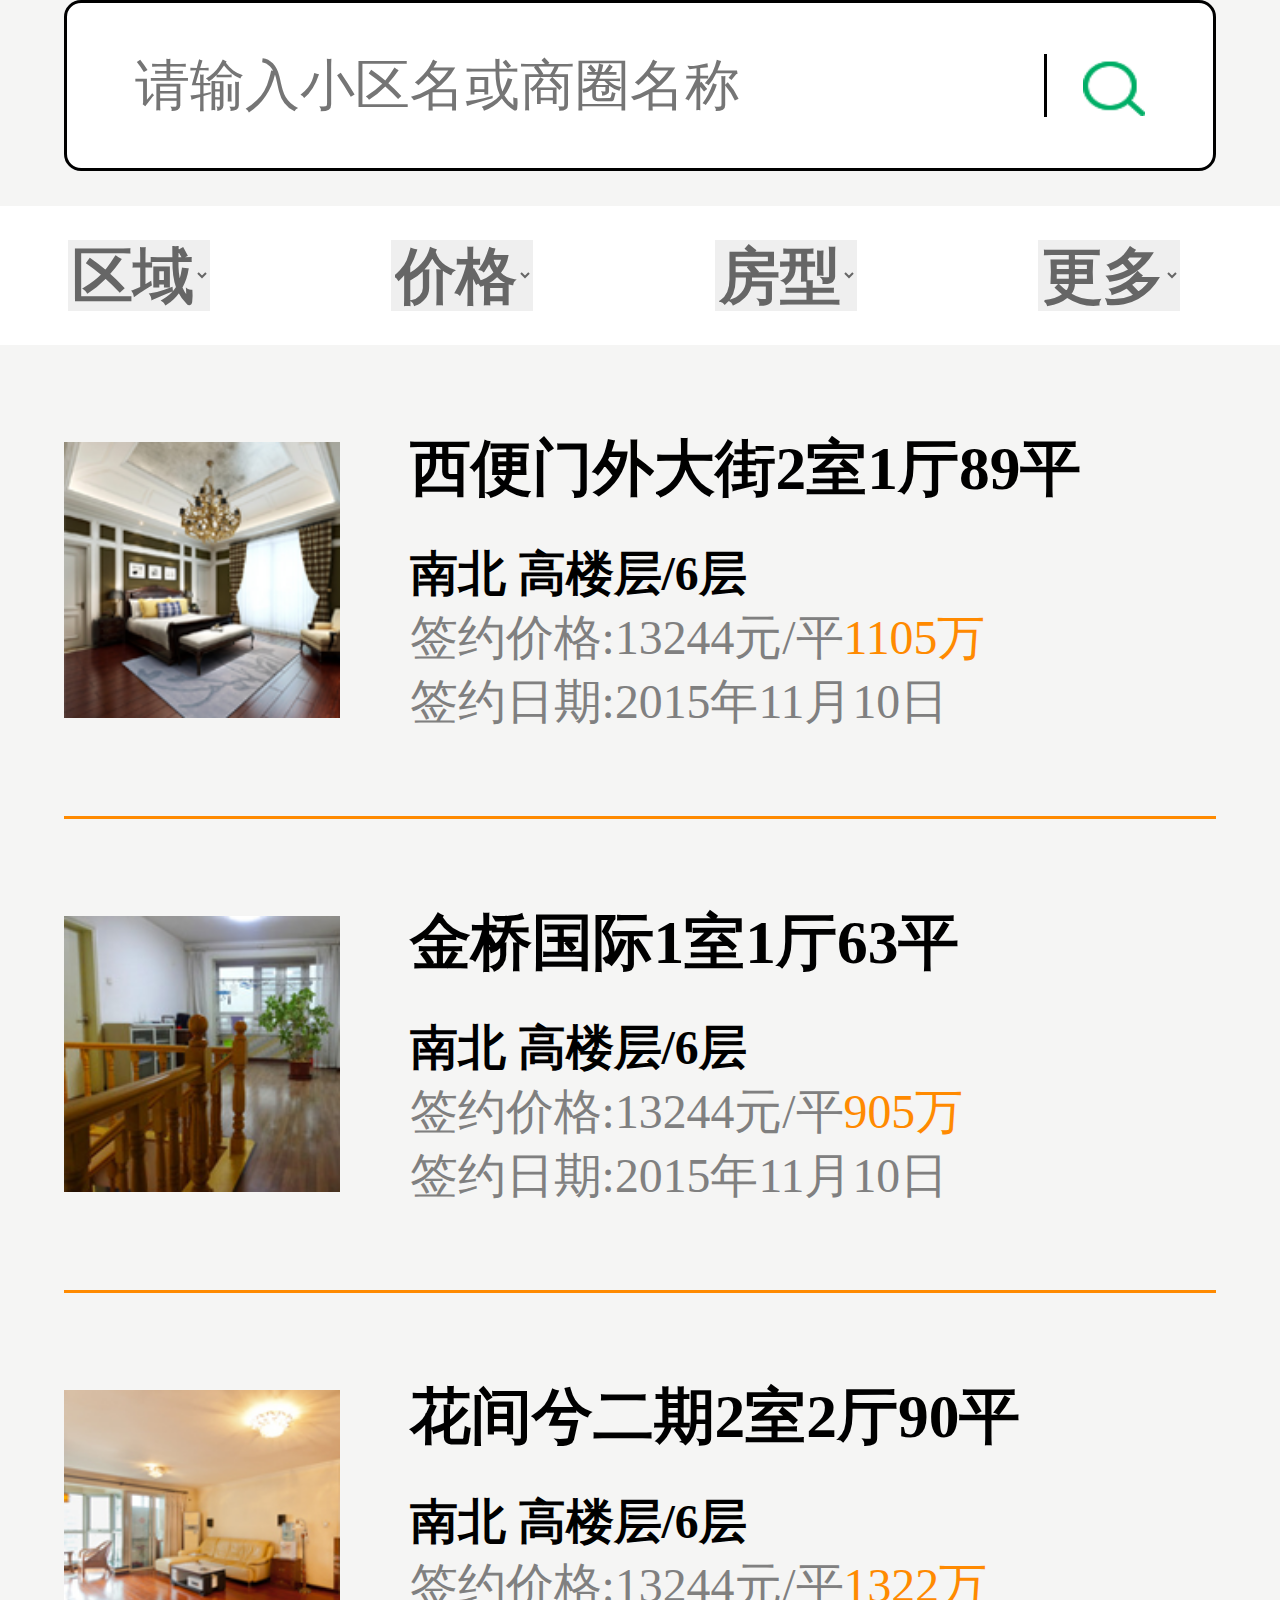
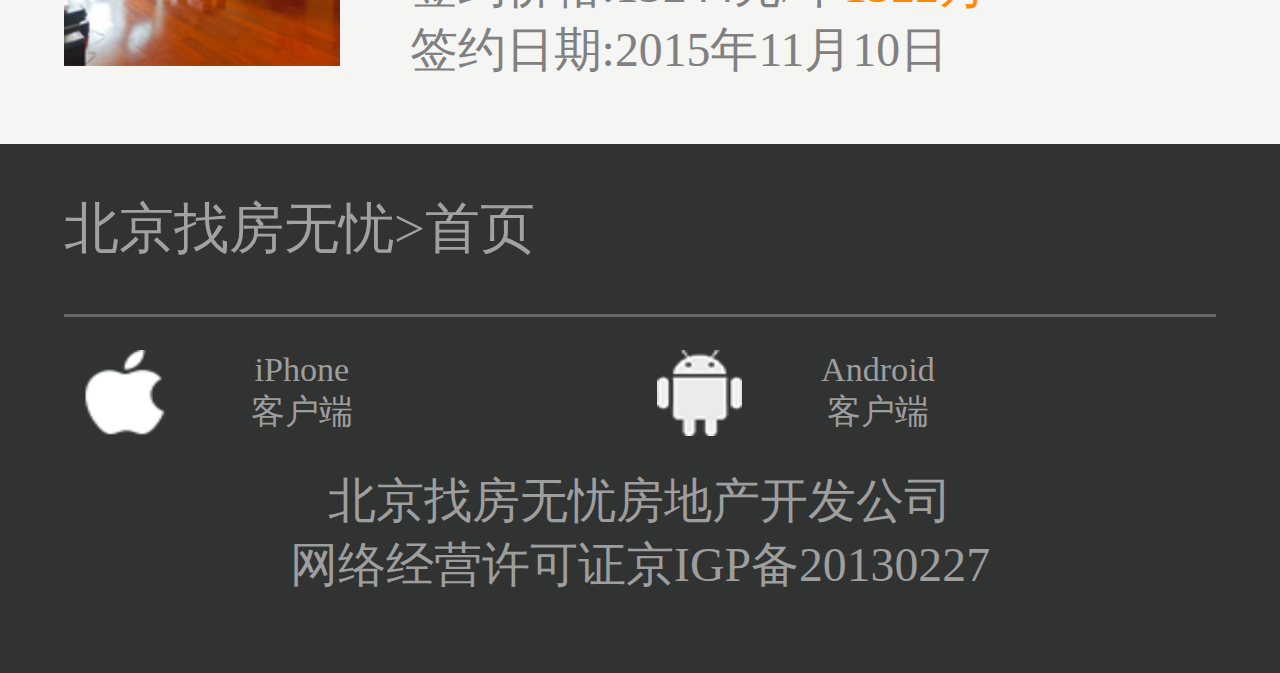
<file: home3.html>
<!DOCTYPE html>
<html>

<head>
    <meta charset="UTF-8">
    <meta name="viewport" content="width=device-width, initial-scale=1.0, maximum-scale=1.0, user-scalable=0">
    <meta http-equiv="X-UA-Compatible" content="ie=edge">
    <title>Document</title>
    <link rel="stylesheet" href="./css/home3.css">
</head>

<body>
    <div class="seek">
        <input type="text" placeholder="请输入小区名或商圈名称">
        <img src="./image/SecondHandList/search_03.png">
    </div>



    <div class="nav">
        <ul class="nav_list">
            <li>
                <select>
                    <option value="">区域</option>
                    <option value="">区域</option>
                    <option value="">区域</option>
                    <option value="">区域</option>
                </select>
            </li>
            <li>
                <select>
                    <option value="">价格</option>
                    <option value="">价格</option>
                    <option value="">价格</option>
                    <option value="">价格</option>
                </select>
            </li>
            <li>
                <select>
                    <option value="">房型</option>
                    <option value="">房型</option>
                    <option value="">房型</option>
                    <option value="">房型</option>
                </select>
            </li>
            <li>
                <select>
                    <option value="">更多</option>
                    <option value="">更多</option>
                    <option value="">更多</option>
                    <option value="">更多</option>
                </select>
            </li>
        </ul>
    </div>

    <div class="container">
        <div class="con_list">
            <img src="./image/SecondHandList/img1.png">
            <div class="con">
                <p>西便门外大街2室1厅89平</p>
                <div class="con_bot">
                    <p>南北 高楼层/6层</p>
                    <span>签约价格:13244元/平<label>1105万</label> </span>
                    <span>签约日期:2015年11月10日</span>
                </div>
            </div>
        </div>
        <div class="con_list">
            <img src="./image/SecondHandList/img2.png">
            <div class="con">
                <p>金桥国际1室1厅63平</p>
                <div class="con_bot">
                    <p>南北 高楼层/6层</p>
                    <span>签约价格:13244元/平<label>905万</label> </span>
                    <span>签约日期:2015年11月10日</span>
                </div>
            </div>
        </div>
        <div class="con_list">
            <img src="./image/SecondHandList/img3.png">
            <div class="con">
                <p>花间兮二期2室2厅90平</p>
                <div class="con_bot">
                    <p>南北 高楼层/6层</p>
                    <span>签约价格:13244元/平<label>1322万</label> </span>
                    <span>签约日期:2015年11月10日</span>
                </div>
            </div>
        </div>
    </div>


    <div class="base">
        <div class="base_one">
            <span>北京找房无忧>首页</span>
        </div>

        <div class="base_two">
            <div>
                <img src="./image/index/apple.png" alt="">
                <div class="left">
                    <span>iPhone</span>
                    <span>客户端</span>
                </div>
            </div>
            <div>
                <img src="./image/index/android.png" alt="">
                <div class="left">
                    <span>Android</span>
                    <span>客户端</span>
                </div>
            </div>
        </div>

        <div class="base_three">
            <span>北京找房无忧房地产开发公司</span>
            <span>网络经营许可证京IGP备20130227</span>
        </div>
    </div>


</body>

</html>
<script>
    function setRem() {
        var uiw = 375,
            winw = document.documentElement.clientWidth || document.body.clientWidth;
        document.documentElement.style.fontSize = (winw / uiw) * 10 + 'px';
    }
    setRem();
    window.onresize = setRem;
</script>
</file>
<file: css/home3.css>
* {
  margin: 0;
  padding: 0;
}
body {
  background-color: #F5F5F4;
}
html {
  font-size: 10px;
}
.seek {
  width: 90%;
  margin: 0 auto;
  border: 0.1rem solid;
  box-sizing: border-box;
  padding: 1.5rem 2rem;
  background-color: #fff;
  border-radius: 0.5rem;
  display: flex;
  justify-content: space-between;
}
.seek img {
  width: 1.8rem;
  height: 1.8rem;
}
.seek input {
  width: 90%;
  border: 0;
  outline: none;
  border-right: 0.1rem solid;
  font-size: 1.6rem;
}
.nav {
  width: 100%;
  margin-top: 1rem;
  background-color: #fff;
}
.nav .nav_list {
  display: flex;
  justify-content: space-between;
  padding: 1rem 0rem 1rem 2rem;
}
.nav .nav_list li {
  width: 20%;
  list-style: none;
}
.nav .nav_list li select {
  font-size: 1.8rem;
  font-weight: bold;
  border: 0;
  outline: none;
  color: #666666;
}
.container {
  width: 100%;
  height: 41rem;
}
.container .con_list {
  width: 90%;
  margin: 0 auto;
  padding: 2.4rem 0rem;
  border-bottom: 0.1rem solid #FF8A00;
  display: flex;
  justify-content: space-between;
  align-items: center;
}
.container .con_list img {
  width: 8.1rem;
  height: 8.1rem;
}
.container .con_list .con {
  width: 70%;
  height: 9rem;
  display: flex;
  flex-direction: column;
  justify-content: space-between;
}
.container .con_list .con p {
  font-size: 1.8rem;
  font-weight: bold;
}
.container .con_list .con .con_bot {
  display: flex;
  flex-direction: column;
  justify-content: space-between;
}
.container .con_list .con .con_bot p {
  font-size: 1.4rem;
}
.container .con_list .con .con_bot span {
  font-size: 1.4rem;
  color: #808080;
}
.container .con_list .con .con_bot span label {
  color: #FF8A00;
}
.base {
  width: 100%;
  height: 15.5rem;
  background-color: #303332;
}
.base .base_one {
  width: 90%;
  margin: 0 auto;
  font-size: 1.6rem;
  color: #a1a1a1;
  box-sizing: border-box;
  padding: 1.4rem 0rem;
  border-bottom: 0.1rem solid #666666;
}
.base .base_two {
  width: 90%;
  margin: 0 auto;
  display: flex;
}
.base .base_two div {
  width: 50%;
  display: flex;
  align-items: center;
  color: #9e9e9e;
  box-sizing: border-box;
  padding: 0.5rem;
}
.base .base_two div .left {
  display: flex;
  flex-direction: column;
}
.base .base_two div img {
  width: 2.5rem;
  height: 2.5rem;
}
.base .base_three {
  width: 100%;
  font-size: 1.4rem;
  color: #9e9e9e;
  display: flex;
  flex-direction: column;
  align-items: center;
}
</file>
